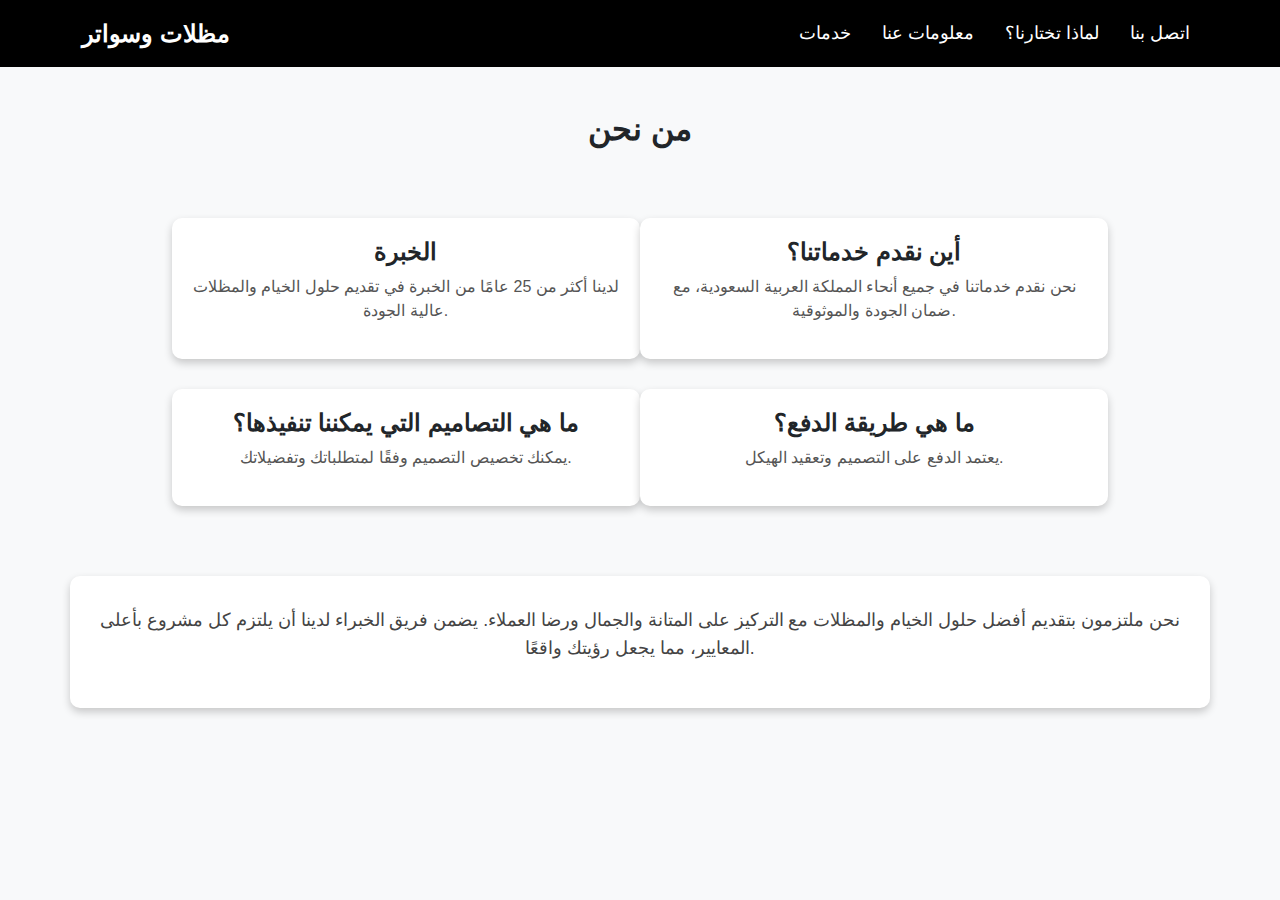
<file: aboutus.html>
<!DOCTYPE html>
<html lang="en">
<head>
    <meta charset="UTF-8">
    <meta name="viewport" content="width=device-width, initial-scale=1.0">
    <title>About Us</title>
    <link href="https://cdn.jsdelivr.net/npm/bootstrap@5.3.0/dist/css/bootstrap.min.css" rel="stylesheet">
    <link rel="stylesheet" href="aboutus.css">

</head>
<body>
    

<!-- ......................... -->
    <nav class="navbar navbar-expand-lg">
        <div class="container d-flex justify-content-between align-items-center">
            <!-- Left Corner: Bold Heading -->
            <a class="navbar-brand" href="index.html">مظلات وسواتر</a>
    
            <!-- Center Navigation Links -->
            <ul class="navbar-nav d-flex flex-row">
                <li class="nav-item"><a class="nav-link" href="service.html">خدمات</a></li>
                <li class="nav-item"><a class="nav-link" href="aboutus.html">معلومات عنا</a></li>
                <li class="nav-item"><a class="nav-link" href="whychooseus.html">لماذا تختارنا؟</a></li>
                <li class="nav-item"><a class="nav-link" href="contactus.html">اتصل بنا</a></li>
            </ul>
        </div>
    </nav>
    
    <script>
        document.addEventListener("DOMContentLoaded", function () {
            const navLinks = document.querySelectorAll(".nav-link");

            navLinks.forEach(link => {
                link.addEventListener("click", function () {
                    navLinks.forEach(l => l.classList.remove("active"));
                    this.classList.add("active");
                });
            });
        });
    </script>

<!-- ....................... -->
    
    <!-- About Section -->
    <section class="about" id="about">
        <h2 class="about-title">من نحن</h2>
        <div class="about-container container">
            <div class="row justify-content-center">
                <!-- First Row -->
                <div class="col-md-5 about-card">
                    <h3>الخبرة</h3>
                    <p>لدينا أكثر من 25 عامًا من الخبرة في تقديم حلول الخيام والمظلات عالية الجودة.</p>
                </div>
                
                <div class="col-md-5 about-card">
                    <h3>أين نقدم خدماتنا؟</h3>
                    <p>نحن نقدم خدماتنا في جميع أنحاء المملكة العربية السعودية، مع ضمان الجودة والموثوقية.</p>
                </div>
                
                <!-- Second Row -->
                <div class="col-md-5 about-card">
                    <h3>ما هي التصاميم التي يمكننا تنفيذها؟</h3>
                    <p>يمكنك تخصيص التصميم وفقًا لمتطلباتك وتفضيلاتك.</p>
                </div>
                
                <div class="col-md-5 about-card">
                    <h3>ما هي طريقة الدفع؟</h3>
                    <p>يعتمد الدفع على التصميم وتعقيد الهيكل.</p>
                </div>
            </div>
        </div>
        <div class="container about-description">
            <p>نحن ملتزمون بتقديم أفضل حلول الخيام والمظلات مع التركيز على المتانة والجمال ورضا العملاء.  

                يضمن فريق الخبراء لدينا أن يلتزم كل مشروع بأعلى المعايير، مما يجعل رؤيتك واقعًا.</p>
        </div>
    </section>
    
    <script src="https://cdn.jsdelivr.net/npm/bootstrap@5.3.0/dist/js/bootstrap.bundle.min.js"></script>
</body>
</html>
</file>
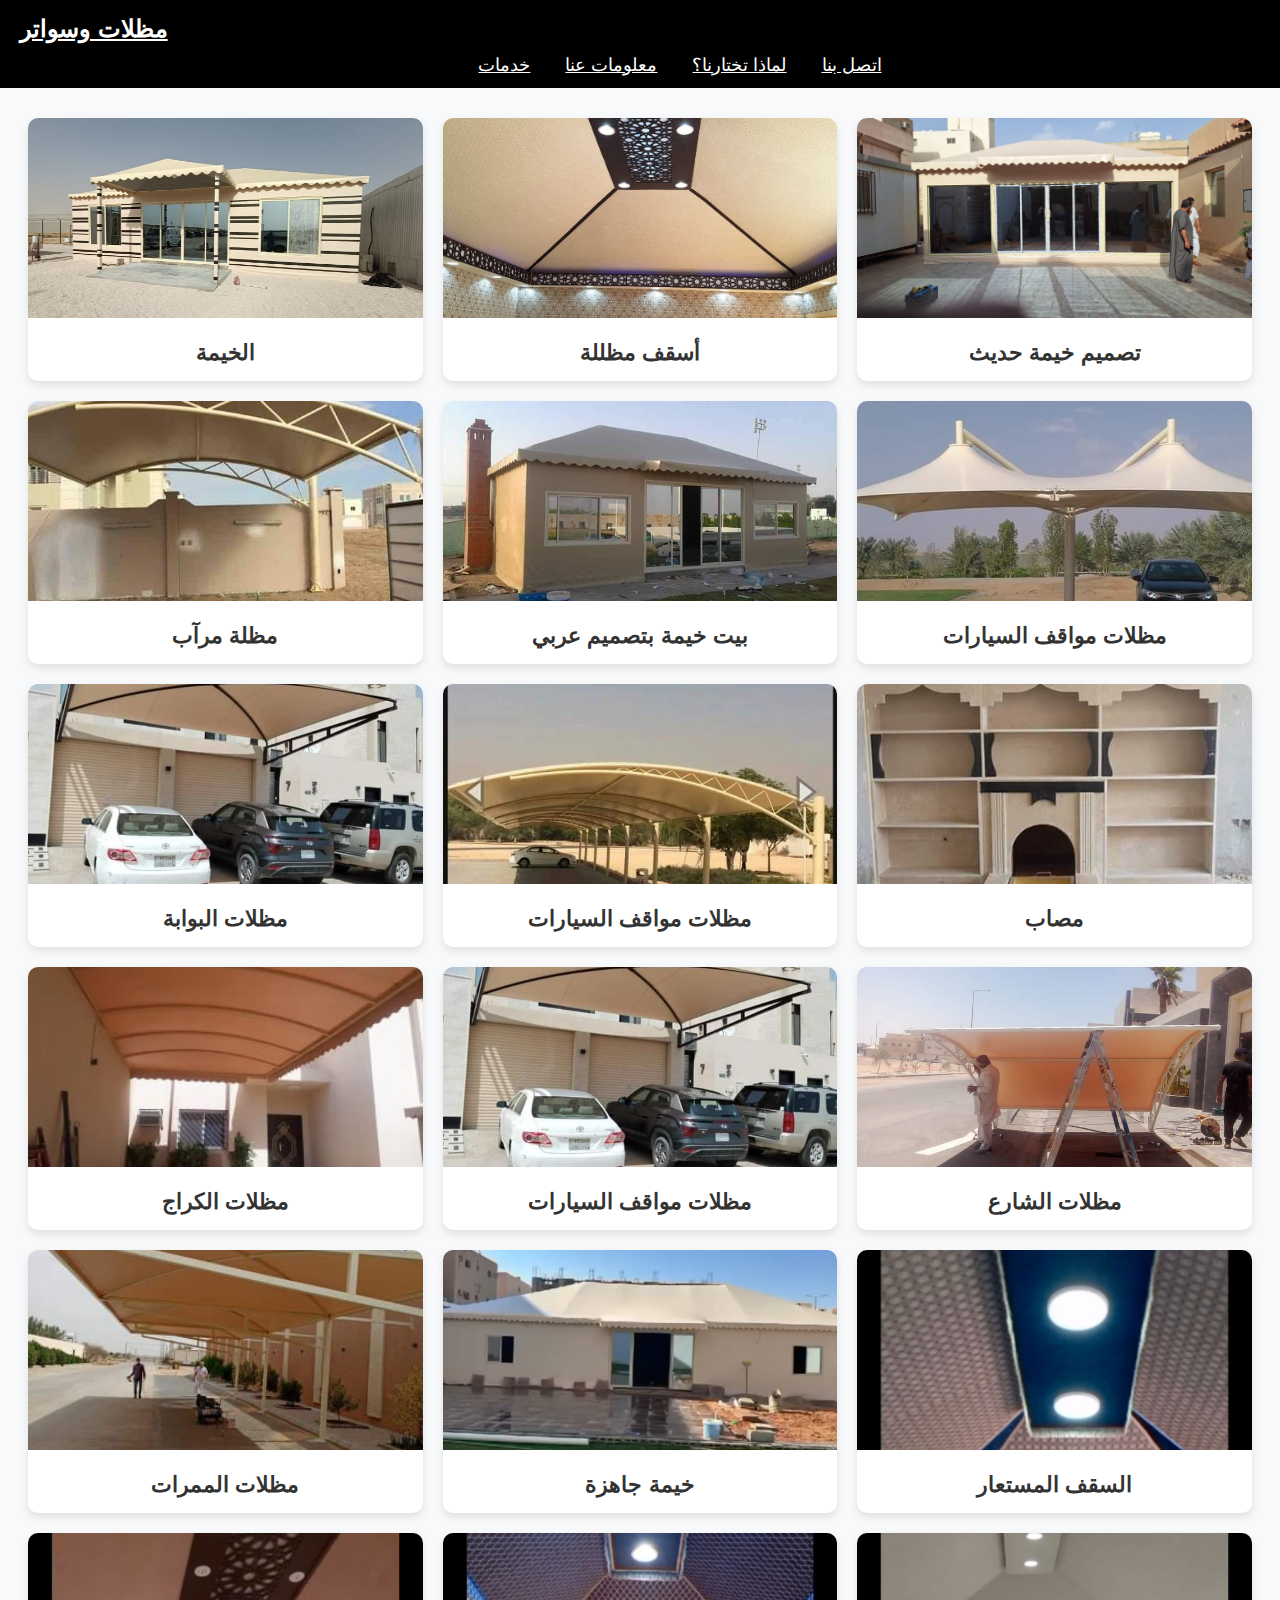
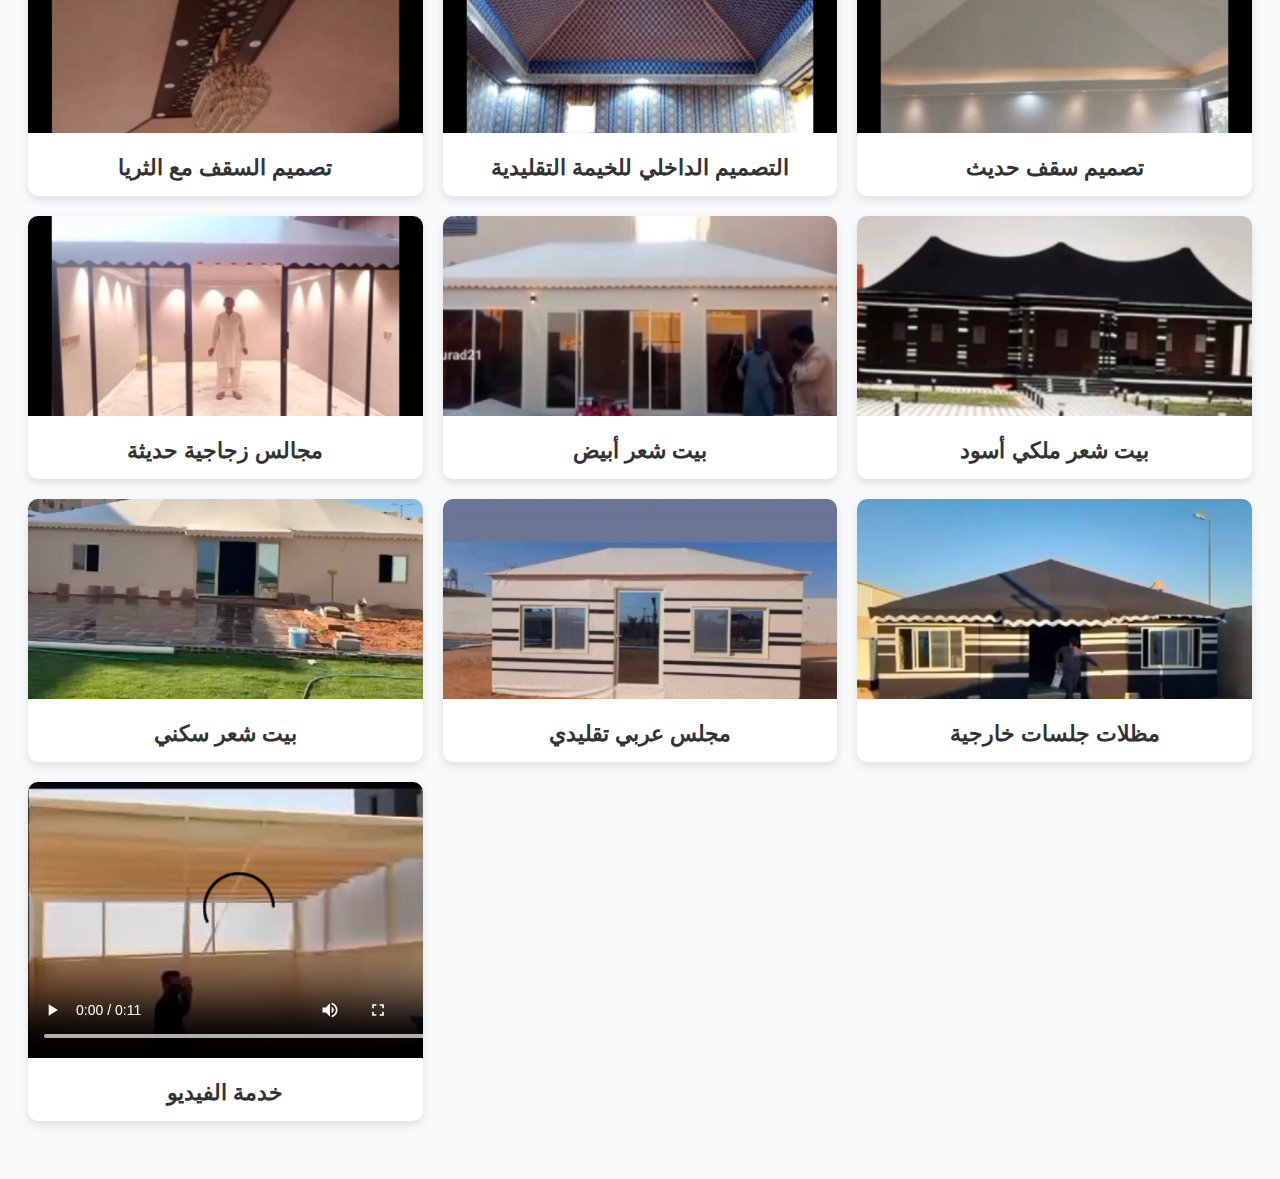
<file: service.html>
<!DOCTYPE html>
<html lang="en">
<head>
    <meta charset="UTF-8">
    <meta name="viewport" content="width=device-width, initial-scale=1.0">
    <title>مظلات وسواتر</title>
    <link rel="stylesheet" href="service.css">
</head>
<body>
 
<!-- ......................... -->
<nav class="navbar navbar-expand-lg">
    <div class="container d-flex justify-content-between align-items-center">
        <!-- Left Corner: Bold Heading -->
        <a class="navbar-brand" href="index.html">مظلات وسواتر</a>

        <!-- Center Navigation Links -->
        <ul class="navbar-nav d-flex flex-row">
            <li class="nav-item"><a class="nav-link" href="service.html">خدمات</a></li>
            <li class="nav-item"><a class="nav-link" href="aboutus.html">معلومات عنا</a></li>
            <li class="nav-item"><a class="nav-link" href="whychooseus.html">لماذا تختارنا؟</a></li>
            <li class="nav-item"><a class="nav-link" href="contactus.html">اتصل بنا</a></li>
        </ul>
    </div>
</nav>

<script>
    document.addEventListener("DOMContentLoaded", function () {
        const navLinks = document.querySelectorAll(".nav-link");

        navLinks.forEach(link => {
            link.addEventListener("click", function () {
                navLinks.forEach(l => l.classList.remove("active"));
                this.classList.add("active");
            });
        });
    });
</script>

<!-- ....................... -->
  
    <section class="services">
        <div class="services-container">
            <!-- Service Card 1: خیمے -->
            <div class="service-card">
                <img src="one.jpeg" alt="خیمے">
                <h3>الخيمة</h3>
            </div>
    
            <!-- Service Card 2: سایہ دار چھتیں -->
            <div class="service-card">
                <img src="Two.jpeg" alt="سایہ دار چھتیں">
                <h3>أسقف مظللة</h3>
            </div>
    
            <!-- Service Card 3: کار پارکنگ شیڈ -->
            <div class="service-card">
                <img src="three.jpeg" alt="کار پارکنگ شیڈ">
                <h3>تصميم خيمة حديث</h3>
            </div>
    
            <!-- Service Card 4: سن شیڈ -->
            <div class="service-card">
                <img src="Four.jpeg" alt="سن شیڈ">
                <h3>مظلة مرآب</h3>
            </div>
    
            <!-- Service Card 5: سیلنگ شیڈ -->
            <div class="service-card">
                <img src="five.jpeg" alt="سیلنگ شیڈ">
                <h3>بيت خيمة بتصميم عربي</h3>
            </div>
    
            <!-- Service Card 6: سائبان -->
            <div class="service-card">
                <img src="six.jpeg" alt="سائبان">
                <h3>مظلات مواقف السيارات</h3>
            </div>

            <div class="service-card">
                <img src="seven.jpeg" alt="خیمے">
                <h3>مظلات البوابة</h3>
            </div>
    
            <!-- Service Card 2: سایہ دار چھتیں -->
            <div class="service-card">
                <img src="eight.jpeg" alt="سایہ دار چھتیں">
                <h3> مظلات مواقف السيارات</h3>
            </div>
    
            <!-- Service Card 3: کار پارکنگ شیڈ -->
            <div class="service-card">
                <img src="nine.jpeg" alt="کار پارکنگ شیڈ">
                <h3>مصاب</h3>
            </div>
    
            <!-- Service Card 4: سن شیڈ -->
            <div class="service-card">
                <img src="ten.jpeg" alt="سن شیڈ">
                <h3>مظلات الكراج</h3>
            </div>
    
            <!-- Service Card 3: کار پارکنگ شیڈ -->
            <div class="service-card">
                <img src="11.jpeg" alt="کار پارکنگ شیڈ">
                <h3>مظلات مواقف السيارات</h3>
            </div>
    
            <!-- Service Card 4: سن شیڈ -->
            <div class="service-card">
                <img src="12.jpeg" alt="سن شیڈ">
                <h3>مظلات الشارع</h3>
            </div>

            <div class="service-card">
                <img src="13.jpeg" alt="خیمے">
                <h3>مظلات الممرات</h3>
            </div>
    
            <!-- Service Card 2: سایہ دار چھتیں -->
            <div class="service-card">
                <img src="14.jpeg" alt="سایہ دار چھتیں">
                <h3>خيمة جاهزة</h3>
            </div>
    
            <!-- Service Card 3: کار پارکنگ شیڈ -->
            <!-- <div class="service-card">
                <img src="15.jpeg" alt="کار پارکنگ شیڈ">
                <h3>مظلات مواقف السيارات</h3>
            </div> -->
    
            <!-- Service Card 4: سن شیڈ -->
            <div class="service-card">
                <img src="16.jpeg" alt="سن شیڈ">
                <h3>السقف المستعار</h3>
            </div>
    
            <!-- Service Card 5: سیلنگ شیڈ -->
            <div class="service-card">
                <img src="17.jpeg" alt="سیلنگ شیڈ">
                <h3>تصميم السقف مع الثريا</h3>
            </div>
    
            <!-- Service Card 6: سائبان -->
            <!-- <div class="service-card">
                <img src="18.jpeg" alt="سائبان">
                <h3>المظلة</h3>
            </div> -->

            <div class="service-card">
                <img src="19.jpeg" alt="خیمے">
                <h3> التصميم الداخلي للخيمة التقليدية</h3>
            </div>
    
            <!-- Service Card 2: سایہ دار چھتیں -->
            <div class="service-card">
                <img src="20.jpeg" alt="سایہ دار چھتیں">
                <h3>تصميم سقف حديث</h3>
            </div>
    
            <!-- Service Card 3: کار پارکنگ شیڈ -->
            <div class="service-card">
                <img src="21.jpeg" alt="کار پارکنگ شیڈ">
                <h3>مجالس زجاجية حديثة </h3>
            </div>
    
            <!-- Service Card 4: سن شیڈ -->
            <!-- <div class="service-card">
                <img src="22.jpeg" alt="سن شیڈ">
                <h3></h3>
            </div> -->
    
            <!-- Service Card 3: کار پارکنگ شیڈ -->
            <!-- <div class="service-card">
                <img src="23.jpeg" alt="کار پارکنگ شیڈ">
                <h3></h3>
            </div> -->
    
            <!-- Service Card 4: سن شیڈ -->
            <div class="service-card">
                <img src="24.jpeg" alt="سن شیڈ">
                <h3> بيت شعر أبيض</h3>
            </div>

                   <!-- Service Card 3: کار پارکنگ شیڈ -->
                   <div class="service-card">
                    <img src="25.jpeg" alt="کار پارکنگ شیڈ">
                    <h3>بيت شعر ملكي أسود </h3>
                </div>
        
                <!-- Service Card 4: سن شیڈ -->
                <div class="service-card">
                    <img src="26.jpeg" alt="سن شیڈ">
                    <h3>بيت شعر سكني</h3>
                </div>
        
                <!-- Service Card 3: کار پارکنگ شیڈ -->
                <div class="service-card">
                    <img src="27.jpeg" alt="کار پارکنگ شیڈ">
                    <h3>مجلس عربي تقليدي</h3>
                </div>
        
                <!-- Service Card 4: سن شیڈ -->
                <div class="service-card">
                    <img src="28.jpeg" alt="سن شیڈ">
                    <h3>مظلات جلسات خارجية</h3>
                </div>
                <div class="service-card">
                    <video controls>
                        <source src="video.mp4" type="video/mp4">
                        Your browser does not support the video tag.
                    </video>
                    <h3>خدمة الفيديو</h3>
                </div>
        </div>
    </section>
    
</body>
</html>
</file>
<file: aboutus.css>
body {
    font-family: Arial, sans-serif;
    background-color: #f8f9fa;
}
.navbar {
    background:black;
    padding: 10px 20px;
    position: fixed;
    width: 100%;
    top: 0;
    left: 0;
    z-index: 1000;
}

.navbar-brand {
    font-size: 24px;
    font-weight: bold;
    color: #fff !important;
}

.navbar-nav {
    display: flex;
    flex-direction: row;
    justify-content: center;
    align-items: center;
    gap: 15px;
    margin: 0;
}

.navbar-nav .nav-item {
    list-style: none;
}

.navbar-nav .nav-link {
    font-size: 18px;
    color: #fff !important;
    font-weight: 500;
    padding: 10px;
    position: relative;
    white-space: nowrap;  /* Prevent text wrapping */
    overflow: hidden;
}

/* Underline effect on click */
.navbar-nav .nav-link.active::after {
    content: "";
    position: absolute;
    left: 0;
    bottom: -2px;
    width: 100%;
    height: 3px;
    background: #fff;
    transition: width 0.3s ease-in-out;
}

/* Overlapping issue fix */
body {
    padding-top: 60px;
}

/* Small Screens ke liye bhi Row Format */
@media (max-width: 991px) {
    .navbar {
        background: rgba(0, 0, 0, 1);
    }

    .navbar-nav {
        display: flex;
        flex-wrap: nowrap;
        justify-content: center;
    }

    .navbar-nav .nav-link {
        font-size: 16px;  /* Thoda small text for better spacing */
    }
}

.about-title {
    margin: 50px 0;
    font-size: 2rem;
    font-weight: bold;
    text-align: center;
}
.about-container {
    padding: 20px;
}
.about-card {
    background: white;
    padding: 20px;
    border-radius: 10px;
    box-shadow: 0 4px 8px rgba(0, 0, 0, 0.2);
    margin-bottom: 30px;
    text-align: center;
    transition: transform 0.3s ease-in-out;
}
.about-card:hover {
    transform: scale(1.05);
}
.about-card h3 {
    font-size: 1.5rem;
    font-weight: bold;
}
.about-card p {
    font-size: 1rem;
    color: #555;
}
.about-description {
    background: #fff;
    padding: 30px;
    border-radius: 10px;
    box-shadow: 0 4px 8px rgba(0, 0, 0, 0.2);
    text-align: center;
    margin-top: 20px;
}
.about-description p {
    font-size: 1.1rem;
    font-weight: 500;
    color: #444;
    line-height: 1.6;
}
</file>
<file: service.css>
body{
    font-size: 30px;
    font-family: Impact, Haettenschweiler, 'Arial Narrow Bold', sans-serif;

}

body {
    font-family: Arial, sans-serif;
    background-color: #f8f9fa;
}
.navbar {
    background:black;
    padding: 10px 20px;
    position: fixed;
    width: 100%;
    top: 0;
    left: 0;
    z-index: 1000;
}

.navbar-brand {
    font-size: 24px;
    font-weight: bold;
    color: #fff !important;
}

.navbar-nav {
    display: flex;
    flex-direction: row;
    justify-content: center;
    align-items: center;
    gap: 15px;
    margin: 0;
}

.navbar-nav .nav-item {
    list-style: none;
}

.navbar-nav .nav-link {
    font-size: 18px;
    color: #fff !important;
    font-weight: 500;
    padding: 10px;
    position: relative;
    white-space: nowrap;  /* Prevent text wrapping */
    overflow: hidden;
}

/* Underline effect on click */
.navbar-nav .nav-link.active::after {
    content: "";
    position: absolute;
    left: 0;
    bottom: -2px;
    width: 100%;
    height: 3px;
    background: #fff;
    transition: width 0.3s ease-in-out;
}

/* Overlapping issue fix */
body {
    padding-top: 60px;
}

/* Small Screens ke liye bhi Row Format */
@media (max-width: 991px) {
    .navbar {
        background: rgba(0, 0, 0, 1);
    }

    .navbar-nav {
        display: flex;
        flex-wrap: nowrap;
        justify-content: center;
    }

    .navbar-nav .nav-link {
        font-size: 16px;  /* Thoda small text for better spacing */
    }
}

.services {
    padding: 50px 20px;
    text-align: center;
}

.services-title {
    font-size: 36px;
    font-weight: bold;
    margin-bottom: 30px;
    color: #333;
}

.services-container {
    display: grid;
    grid-template-columns: repeat(3, 1fr);
    gap: 20px;
}

.service-card {
    background-color: #fff;
    border-radius: 10px;
    box-shadow: 0 4px 8px rgba(0, 0, 0, 0.1);
    overflow: hidden;
    text-align: center;
    transition: transform 0.3s ease;
}

.service-card:hover {
    transform: translateY(-10px);
}

.service-card img {
    width: 100%;
    height: 200px;
    object-fit: cover;
}

.service-card h3 {
    font-size: 22px;
    font-weight: bold;
    color: #333;
    margin: 15px 0;
}

.service-card p {
    font-size: 16px;
    color: #555;
    padding: 0 10px;
}

/* For Small Devices (Mobile & Tablet) */
@media (max-width: 768px) {
    .services-container {
        grid-template-columns: 1fr 1fr; /* 2 columns on small screens */
    }
}
</file>
